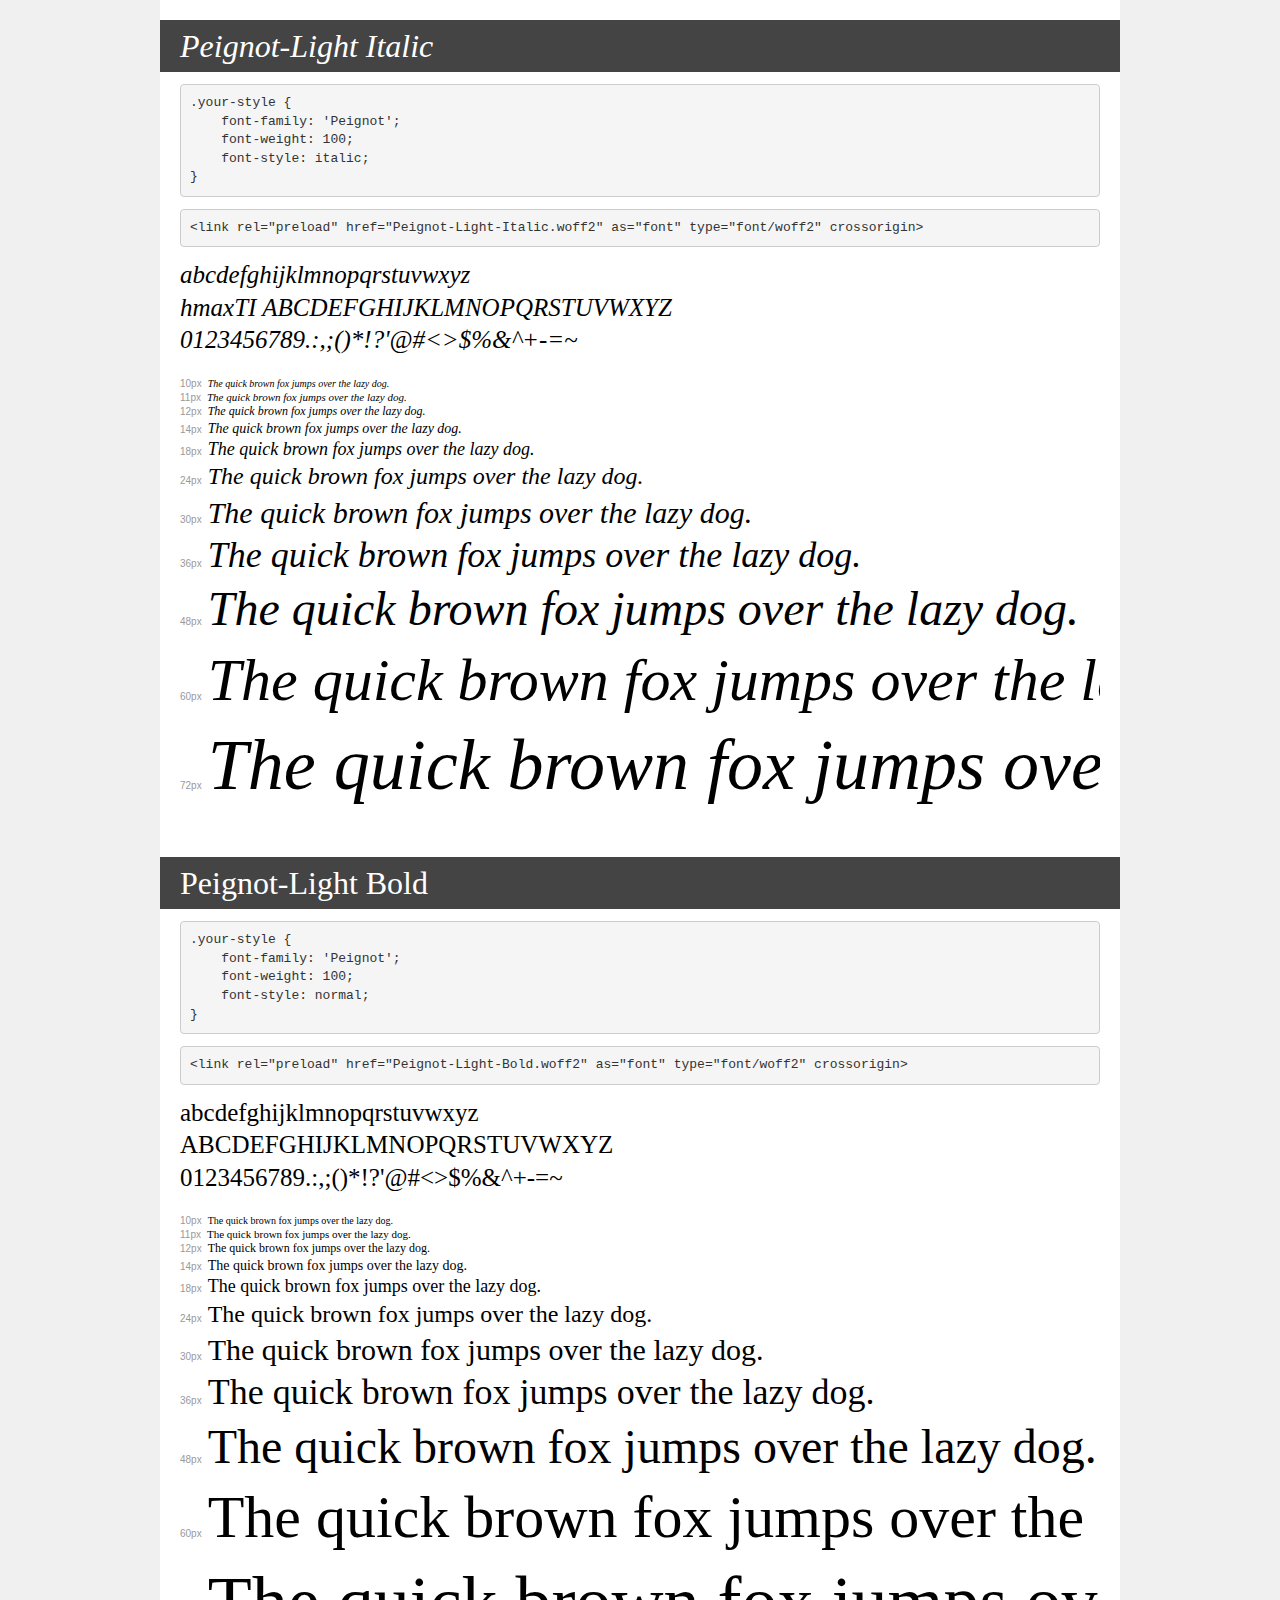
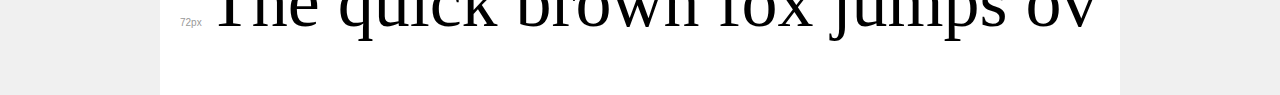
<file: demo.html>
<!DOCTYPE html>
<html lang="en">
<head>
    <meta charset="utf-8">
    <meta http-equiv="X-UA-Compatible" content="IE=edge">
    <meta name="viewport" content="width=device-width, initial-scale=1">
    <meta name="robots" content="noindex, noarchive">
    <meta name="format-detection" content="telephone=no">
    <title>Transfonter demo</title>
    <link href="https://hmaxti.com.br/assets/webfonts/transfonter.org-20221020-145736/stylesheet.css" rel="stylesheet">
    <style>
        /*
        http://meyerweb.com/eric/tools/css/reset/
        v2.0 | 20110126
        License: none (public domain)
        */
        html, body, div, span, applet, object, iframe,
        h1, h2, h3, h4, h5, h6, p, blockquote, pre,
        a, abbr, acronym, address, big, cite, code,
        del, dfn, em, img, ins, kbd, q, s, samp,
        small, strike, strong, sub, sup, tt, var,
        b, u, i, center,
        dl, dt, dd, ol, ul, li,
        fieldset, form, label, legend,
        table, caption, tbody, tfoot, thead, tr, th, td,
        article, aside, canvas, details, embed,
        figure, figcaption, footer, header, hgroup,
        menu, nav, output, ruby, section, summary,
        time, mark, audio, video {
            margin: 0;
            padding: 0;
            border: 0;
            font-size: 100%;
            font: inherit;
            vertical-align: baseline;
        }
        /* HTML5 display-role reset for older browsers */
        article, aside, details, figcaption, figure,
        footer, header, hgroup, menu, nav, section {
            display: block;
        }
        body {
            line-height: 1;
        }
        ol, ul {
            list-style: none;
        }
        blockquote, q {
            quotes: none;
        }
        blockquote:before, blockquote:after,
        q:before, q:after {
            content: '';
            content: none;
        }
        table {
            border-collapse: collapse;
            border-spacing: 0;
        }
        /* demo styles */
        body {
            background: #f0f0f0;
            color: #000;
        }
        .page {
            background: #fff;
            width: 920px;
            margin: 0 auto;
            padding: 20px 20px 0 20px;
            overflow: hidden;
        }
        .font-container {
            overflow-x: auto;
            overflow-y: hidden;
            margin-bottom: 40px;
            line-height: 1.3;
            white-space: nowrap;
            padding-bottom: 5px;
        }
        h1 {
            position: relative;
            background: #444;
            font-size: 32px;
            color: #fff;
            padding: 10px 20px;
            margin: 0 -20px 12px -20px;
        }
        .letters {
            font-size: 25px;
            margin-bottom: 20px;
        }
        .s10:before {
            content: '10px';
        }
        .s11:before {
            content: '11px';
        }
        .s12:before {
            content: '12px';
        }
        .s14:before {
            content: '14px';
        }
        .s18:before {
            content: '18px';
        }
        .s24:before {
            content: '24px';
        }
        .s30:before {
            content: '30px';
        }
        .s36:before {
            content: '36px';
        }
        .s48:before {
            content: '48px';
        }
        .s60:before {
            content: '60px';
        }
        .s72:before {
            content: '72px';
        }
        .s10:before, .s11:before, .s12:before, .s14:before,
        .s18:before, .s24:before, .s30:before, .s36:before,
        .s48:before, .s60:before, .s72:before {
            font-family: Arial, sans-serif;
            font-size: 10px;
            font-weight: normal;
            font-style: normal;
            color: #999;
            padding-right: 6px;
        }
        pre {
            display: block;
            padding: 9px;
            margin: 0 0 12px;
            font-family: Monaco, Menlo, Consolas, "Courier New", monospace;
            font-size: 13px;
            line-height: 1.428571429;
            color: #333;
            font-weight: normal;
            font-style: normal;
            background-color: #f5f5f5;
            border: 1px solid #ccc;
            overflow-x: auto;
            border-radius: 4px;
        }
        /* responsive */
        @media (max-width: 959px) {
            .page {
                width: auto;
                margin: 0;
            }
        }
    </style>
</head>
<body>
<div class="page">
    <div class="demo">
        <h1 style="font-family: 'Peignot'; font-weight: 100; font-style: italic;">Peignot-Light Italic</h1>
        <pre title="Usage">.your-style {
    font-family: 'Peignot';
    font-weight: 100;
    font-style: italic;
}</pre>
        <pre title="Preload (optional)">
&lt;link rel=&quot;preload&quot; href=&quot;Peignot-Light-Italic.woff2&quot; as=&quot;font&quot; type=&quot;font/woff2&quot; crossorigin&gt;</pre>
        <div class="font-container" style="font-family: 'Peignot'; font-weight: 100; font-style: italic;">
            <p class="letters">
                abcdefghijklmnopqrstuvwxyz<br>
hmaxTI ABCDEFGHIJKLMNOPQRSTUVWXYZ<br>
                0123456789.:,;()*!?'@#&lt;&gt;$%&^+-=~
            </p>
            <p class="s10" style="font-size: 10px;">The quick brown fox jumps over the lazy dog.</p>
            <p class="s11" style="font-size: 11px;">The quick brown fox jumps over the lazy dog.</p>
            <p class="s12" style="font-size: 12px;">The quick brown fox jumps over the lazy dog.</p>
            <p class="s14" style="font-size: 14px;">The quick brown fox jumps over the lazy dog.</p>
            <p class="s18" style="font-size: 18px;">The quick brown fox jumps over the lazy dog.</p>
            <p class="s24" style="font-size: 24px;">The quick brown fox jumps over the lazy dog.</p>
            <p class="s30" style="font-size: 30px;">The quick brown fox jumps over the lazy dog.</p>
            <p class="s36" style="font-size: 36px;">The quick brown fox jumps over the lazy dog.</p>
            <p class="s48" style="font-size: 48px;">The quick brown fox jumps over the lazy dog.</p>
            <p class="s60" style="font-size: 60px;">The quick brown fox jumps over the lazy dog.</p>
            <p class="s72" style="font-size: 72px;">The quick brown fox jumps over the lazy dog.</p>
        </div>
    </div>

    <div class="demo">
        <h1 style="font-family: 'Peignot'; font-weight: 100; font-style: normal;">Peignot-Light Bold</h1>
        <pre title="Usage">.your-style {
    font-family: 'Peignot';
    font-weight: 100;
    font-style: normal;
}</pre>
        <pre title="Preload (optional)">
&lt;link rel=&quot;preload&quot; href=&quot;Peignot-Light-Bold.woff2&quot; as=&quot;font&quot; type=&quot;font/woff2&quot; crossorigin&gt;</pre>
        <div class="font-container" style="font-family: 'Peignot'; font-weight: 100; font-style: normal;">
            <p class="letters">
                abcdefghijklmnopqrstuvwxyz<br>
ABCDEFGHIJKLMNOPQRSTUVWXYZ<br>
                0123456789.:,;()*!?'@#&lt;&gt;$%&^+-=~
            </p>
            <p class="s10" style="font-size: 10px;">The quick brown fox jumps over the lazy dog.</p>
            <p class="s11" style="font-size: 11px;">The quick brown fox jumps over the lazy dog.</p>
            <p class="s12" style="font-size: 12px;">The quick brown fox jumps over the lazy dog.</p>
            <p class="s14" style="font-size: 14px;">The quick brown fox jumps over the lazy dog.</p>
            <p class="s18" style="font-size: 18px;">The quick brown fox jumps over the lazy dog.</p>
            <p class="s24" style="font-size: 24px;">The quick brown fox jumps over the lazy dog.</p>
            <p class="s30" style="font-size: 30px;">The quick brown fox jumps over the lazy dog.</p>
            <p class="s36" style="font-size: 36px;">The quick brown fox jumps over the lazy dog.</p>
            <p class="s48" style="font-size: 48px;">The quick brown fox jumps over the lazy dog.</p>
            <p class="s60" style="font-size: 60px;">The quick brown fox jumps over the lazy dog.</p>
            <p class="s72" style="font-size: 72px;">The quick brown fox jumps over the lazy dog.</p>
        </div>
    </div>

</div>
</body>
</html>
</file>
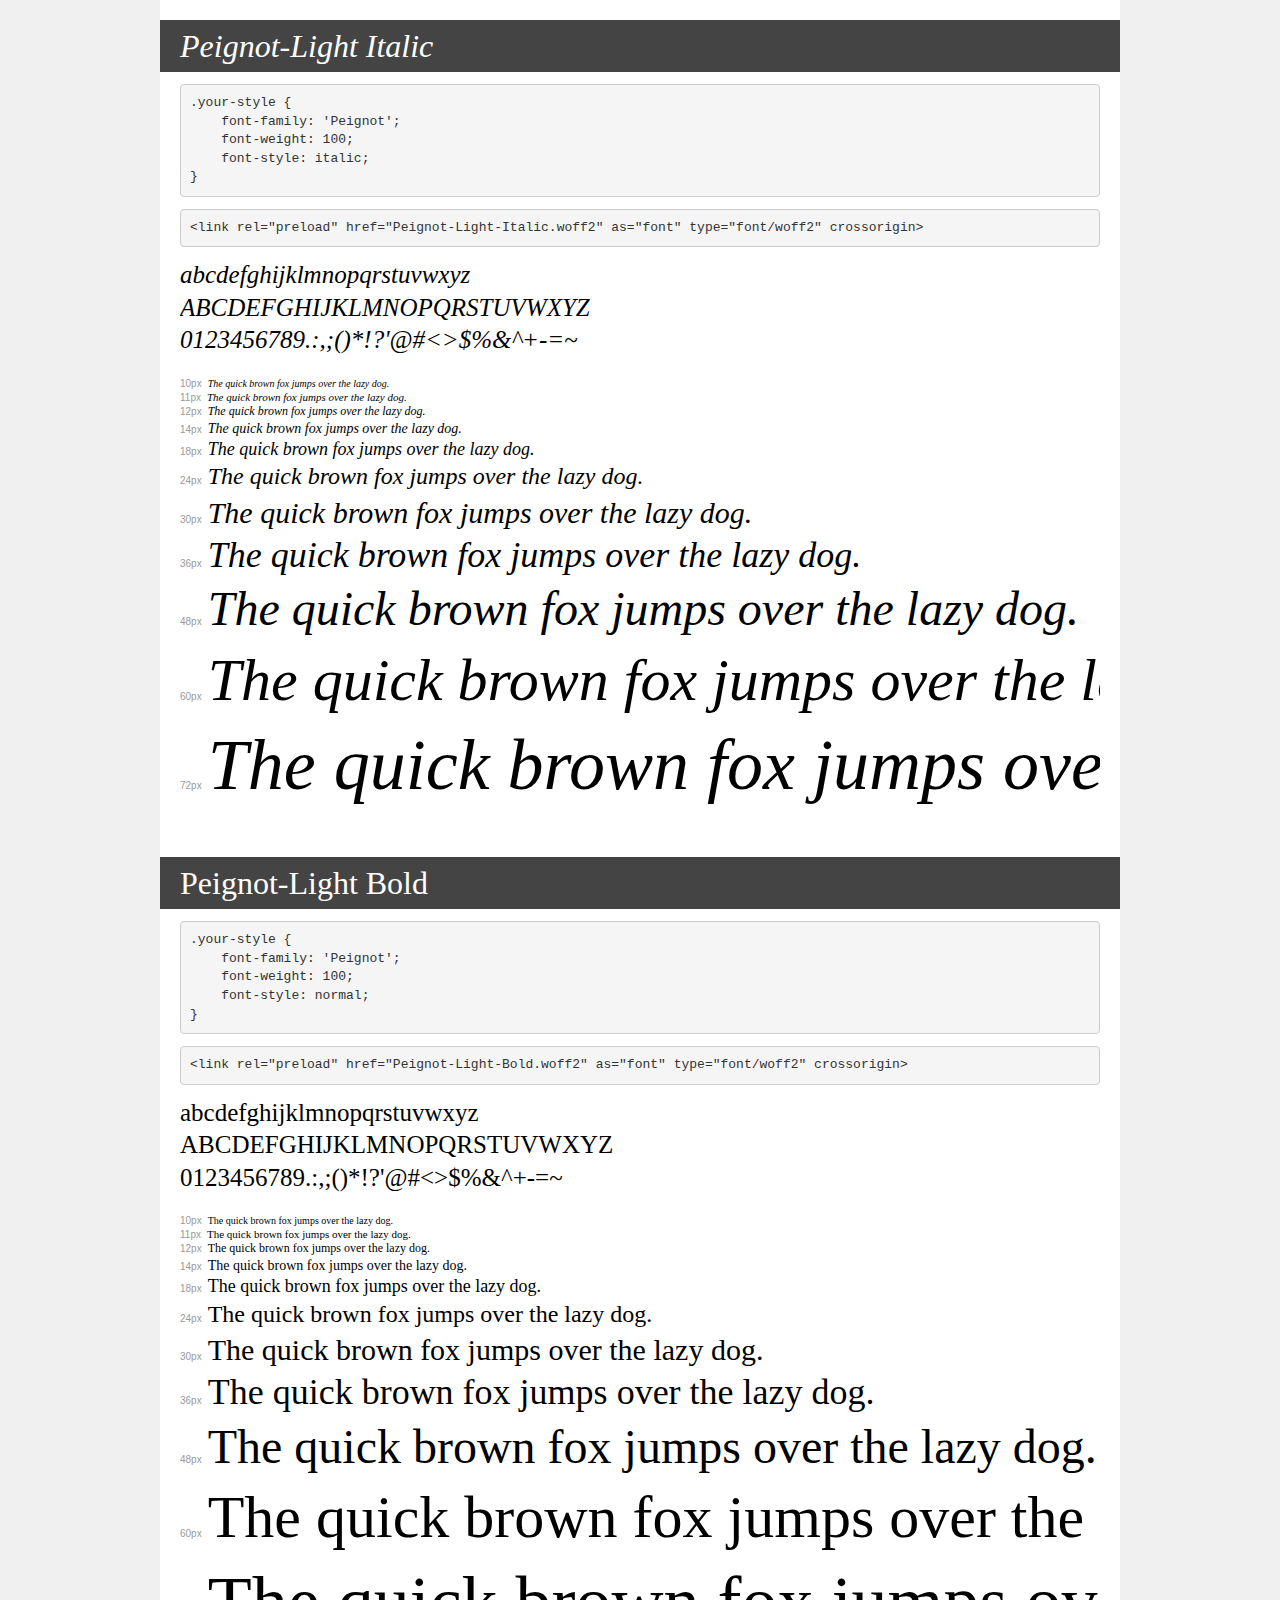
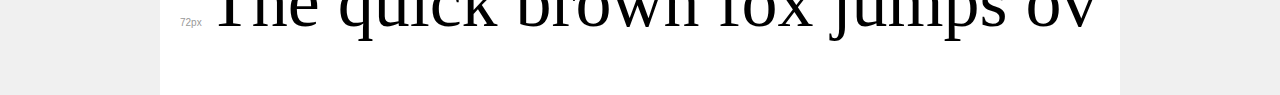
<file: assets/webfonts/transfonter.org-20221020-145736/demo.html>
<!DOCTYPE html>
<html lang="en">
<head>
    <meta charset="utf-8">
    <meta http-equiv="X-UA-Compatible" content="IE=edge">
    <meta name="viewport" content="width=device-width, initial-scale=1">
    <meta name="robots" content="noindex, noarchive">
    <meta name="format-detection" content="telephone=no">
    <title>Transfonter demo</title>
    <link href="stylesheet.css" rel="stylesheet">
    <style>
        /*
        http://meyerweb.com/eric/tools/css/reset/
        v2.0 | 20110126
        License: none (public domain)
        */
        html, body, div, span, applet, object, iframe,
        h1, h2, h3, h4, h5, h6, p, blockquote, pre,
        a, abbr, acronym, address, big, cite, code,
        del, dfn, em, img, ins, kbd, q, s, samp,
        small, strike, strong, sub, sup, tt, var,
        b, u, i, center,
        dl, dt, dd, ol, ul, li,
        fieldset, form, label, legend,
        table, caption, tbody, tfoot, thead, tr, th, td,
        article, aside, canvas, details, embed,
        figure, figcaption, footer, header, hgroup,
        menu, nav, output, ruby, section, summary,
        time, mark, audio, video {
            margin: 0;
            padding: 0;
            border: 0;
            font-size: 100%;
            font: inherit;
            vertical-align: baseline;
        }
        /* HTML5 display-role reset for older browsers */
        article, aside, details, figcaption, figure,
        footer, header, hgroup, menu, nav, section {
            display: block;
        }
        body {
            line-height: 1;
        }
        ol, ul {
            list-style: none;
        }
        blockquote, q {
            quotes: none;
        }
        blockquote:before, blockquote:after,
        q:before, q:after {
            content: '';
            content: none;
        }
        table {
            border-collapse: collapse;
            border-spacing: 0;
        }
        /* demo styles */
        body {
            background: #f0f0f0;
            color: #000;
        }
        .page {
            background: #fff;
            width: 920px;
            margin: 0 auto;
            padding: 20px 20px 0 20px;
            overflow: hidden;
        }
        .font-container {
            overflow-x: auto;
            overflow-y: hidden;
            margin-bottom: 40px;
            line-height: 1.3;
            white-space: nowrap;
            padding-bottom: 5px;
        }
        h1 {
            position: relative;
            background: #444;
            font-size: 32px;
            color: #fff;
            padding: 10px 20px;
            margin: 0 -20px 12px -20px;
        }
        .letters {
            font-size: 25px;
            margin-bottom: 20px;
        }
        .s10:before {
            content: '10px';
        }
        .s11:before {
            content: '11px';
        }
        .s12:before {
            content: '12px';
        }
        .s14:before {
            content: '14px';
        }
        .s18:before {
            content: '18px';
        }
        .s24:before {
            content: '24px';
        }
        .s30:before {
            content: '30px';
        }
        .s36:before {
            content: '36px';
        }
        .s48:before {
            content: '48px';
        }
        .s60:before {
            content: '60px';
        }
        .s72:before {
            content: '72px';
        }
        .s10:before, .s11:before, .s12:before, .s14:before,
        .s18:before, .s24:before, .s30:before, .s36:before,
        .s48:before, .s60:before, .s72:before {
            font-family: Arial, sans-serif;
            font-size: 10px;
            font-weight: normal;
            font-style: normal;
            color: #999;
            padding-right: 6px;
        }
        pre {
            display: block;
            padding: 9px;
            margin: 0 0 12px;
            font-family: Monaco, Menlo, Consolas, "Courier New", monospace;
            font-size: 13px;
            line-height: 1.428571429;
            color: #333;
            font-weight: normal;
            font-style: normal;
            background-color: #f5f5f5;
            border: 1px solid #ccc;
            overflow-x: auto;
            border-radius: 4px;
        }
        /* responsive */
        @media (max-width: 959px) {
            .page {
                width: auto;
                margin: 0;
            }
        }
    </style>
</head>
<body>
<div class="page">
    <div class="demo">
        <h1 style="font-family: 'Peignot'; font-weight: 100; font-style: italic;">Peignot-Light Italic</h1>
        <pre title="Usage">.your-style {
    font-family: 'Peignot';
    font-weight: 100;
    font-style: italic;
}</pre>
        <pre title="Preload (optional)">
&lt;link rel=&quot;preload&quot; href=&quot;Peignot-Light-Italic.woff2&quot; as=&quot;font&quot; type=&quot;font/woff2&quot; crossorigin&gt;</pre>
        <div class="font-container" style="font-family: 'Peignot'; font-weight: 100; font-style: italic;">
            <p class="letters">
                abcdefghijklmnopqrstuvwxyz<br>
ABCDEFGHIJKLMNOPQRSTUVWXYZ<br>
                0123456789.:,;()*!?'@#&lt;&gt;$%&^+-=~
            </p>
            <p class="s10" style="font-size: 10px;">The quick brown fox jumps over the lazy dog.</p>
            <p class="s11" style="font-size: 11px;">The quick brown fox jumps over the lazy dog.</p>
            <p class="s12" style="font-size: 12px;">The quick brown fox jumps over the lazy dog.</p>
            <p class="s14" style="font-size: 14px;">The quick brown fox jumps over the lazy dog.</p>
            <p class="s18" style="font-size: 18px;">The quick brown fox jumps over the lazy dog.</p>
            <p class="s24" style="font-size: 24px;">The quick brown fox jumps over the lazy dog.</p>
            <p class="s30" style="font-size: 30px;">The quick brown fox jumps over the lazy dog.</p>
            <p class="s36" style="font-size: 36px;">The quick brown fox jumps over the lazy dog.</p>
            <p class="s48" style="font-size: 48px;">The quick brown fox jumps over the lazy dog.</p>
            <p class="s60" style="font-size: 60px;">The quick brown fox jumps over the lazy dog.</p>
            <p class="s72" style="font-size: 72px;">The quick brown fox jumps over the lazy dog.</p>
        </div>
    </div>

    <div class="demo">
        <h1 style="font-family: 'Peignot'; font-weight: 100; font-style: normal;">Peignot-Light Bold</h1>
        <pre title="Usage">.your-style {
    font-family: 'Peignot';
    font-weight: 100;
    font-style: normal;
}</pre>
        <pre title="Preload (optional)">
&lt;link rel=&quot;preload&quot; href=&quot;Peignot-Light-Bold.woff2&quot; as=&quot;font&quot; type=&quot;font/woff2&quot; crossorigin&gt;</pre>
        <div class="font-container" style="font-family: 'Peignot'; font-weight: 100; font-style: normal;">
            <p class="letters">
                abcdefghijklmnopqrstuvwxyz<br>
ABCDEFGHIJKLMNOPQRSTUVWXYZ<br>
                0123456789.:,;()*!?'@#&lt;&gt;$%&^+-=~
            </p>
            <p class="s10" style="font-size: 10px;">The quick brown fox jumps over the lazy dog.</p>
            <p class="s11" style="font-size: 11px;">The quick brown fox jumps over the lazy dog.</p>
            <p class="s12" style="font-size: 12px;">The quick brown fox jumps over the lazy dog.</p>
            <p class="s14" style="font-size: 14px;">The quick brown fox jumps over the lazy dog.</p>
            <p class="s18" style="font-size: 18px;">The quick brown fox jumps over the lazy dog.</p>
            <p class="s24" style="font-size: 24px;">The quick brown fox jumps over the lazy dog.</p>
            <p class="s30" style="font-size: 30px;">The quick brown fox jumps over the lazy dog.</p>
            <p class="s36" style="font-size: 36px;">The quick brown fox jumps over the lazy dog.</p>
            <p class="s48" style="font-size: 48px;">The quick brown fox jumps over the lazy dog.</p>
            <p class="s60" style="font-size: 60px;">The quick brown fox jumps over the lazy dog.</p>
            <p class="s72" style="font-size: 72px;">The quick brown fox jumps over the lazy dog.</p>
        </div>
    </div>

</div>
</body>
</html>
</file>
<file: assets/webfonts/transfonter.org-20221020-145736/stylesheet.css>
@font-face {
    font-family: 'Peignot';
    src: url('https://hmaxti.com.br/assets/webfonts/Peignot-Light-Italic.eot');
    src: local('Peignot-Light Italic'), local('Peignot-Light-Italic'),
        url('https://hmaxti.com.br/assets/webfonts/Peignot-Light-Italic.eot?#iefix') format('embedded-opentype'),
        url('https://hmaxti.com.br/assets/webfonts/Peignot-Light-Italic.woff2') format('woff2'),
        url('https://hmaxti.com.br/assets/webfonts/Peignot-Light-Italic.woff') format('woff'),
        url('https://hmaxti.com.br/assets/webfonts/Peignot-Light-Italic.ttf') format('truetype'),
        url('https://hmaxti.com.br/assets/webfonts/Peignot-Light-Italic.svg#Peignot-Light-Italic') format('svg');
    font-weight: 100;
    font-style: italic;
    font-display: swap;
}

@font-face {
    font-family: 'Peignot';
    src: url('https://hmaxti.com.br/assets/webfonts/Peignot-Light-Bold.eot');
    src: local('Peignot-Light Bold'), local('Peignot-Light-Bold'),
        url('https://hmaxti.com.br/assets/webfonts/Peignot-Light-Bold.eot?#iefix') format('embedded-opentype'),
        url('https://hmaxti.com.br/assets/webfonts/Peignot-Light-Bold.woff2') format('woff2'),
        url('https://hmaxti.com.br/assets/webfonts/Peignot-Light-Bold.woff') format('woff'),
        url('https://hmaxti.com.br/assets/webfonts/Peignot-Light-Bold.ttf') format('truetype'),
        url('https://hmaxti.com.br/assets/webfonts/Peignot-Light-Bold.svg#Peignot-Light-Bold') format('svg');
    font-weight: 100;
    font-style: normal;
    font-display: swap;
}
</file>
